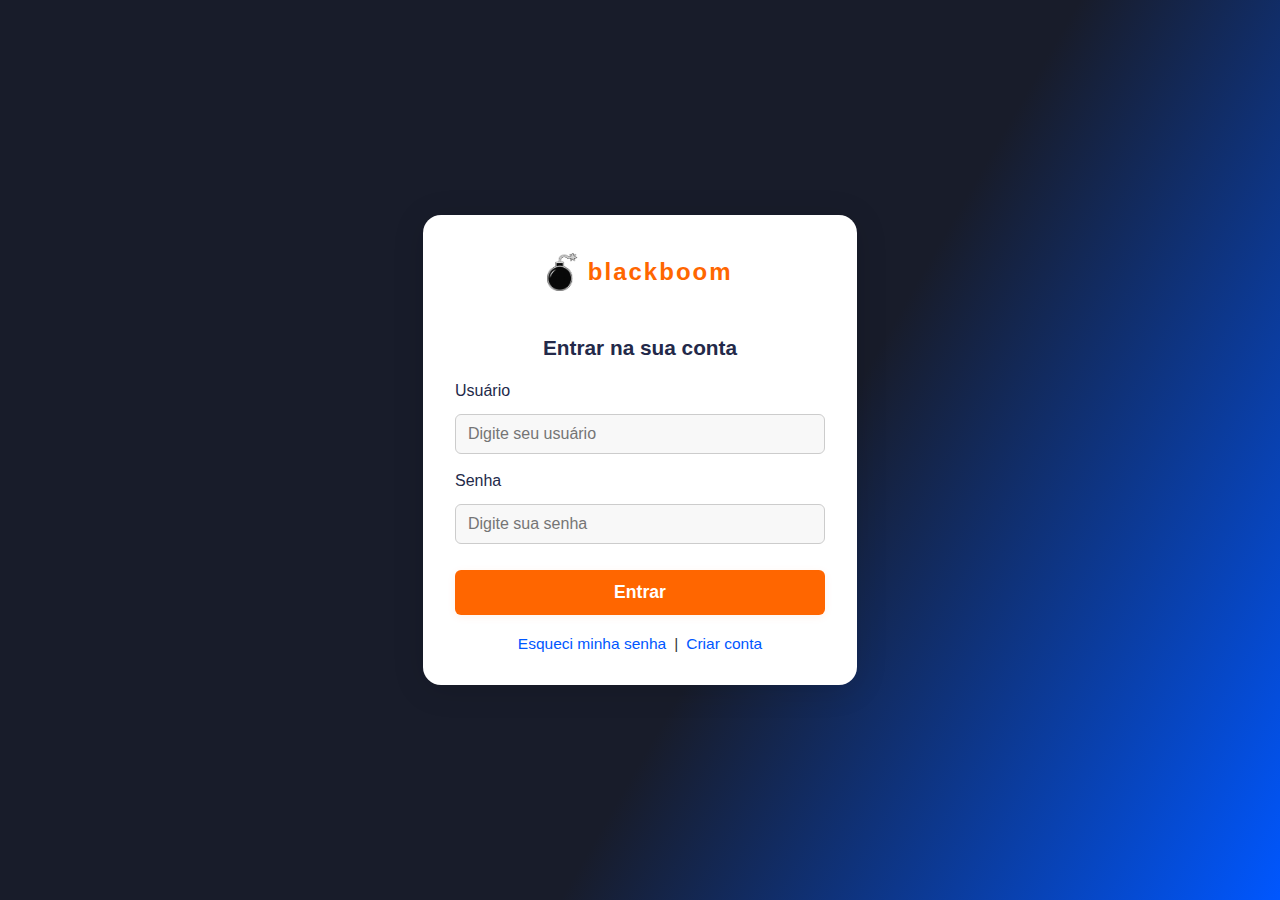
<file: index.html>
<!DOCTYPE html>
<html lang="pt-BR">
<head>
	<meta charset="UTF-8">
	<meta name="viewport" content="width=device-width, initial-scale=1.0">
	<title>Login - blackboom</title>
	<link rel="stylesheet" href="../css/style.css">
</head>
<body class="login-bg">
	<div class="login-container">
		<div class="login-logo">
			<img src="../imgs/logo2.png" alt="Logo da blackboom">
			<span class="logo-text">blackboom</span>
		</div>
		<form class="login-form">
			<h2>Entrar na sua conta</h2>
			<label for="usuario">Usuário</label>
			<input type="text" id="usuario" name="usuario" placeholder="Digite seu usuário" required>
			<label for="senha">Senha</label>
			<input type="password" id="senha" name="senha" placeholder="Digite sua senha" required>
			<button type="submit">Entrar</button>
			<div class="login-links">
				<a href="#">Esqueci minha senha</a>
				<span>|</span>
				<a href="registro.html">Criar conta</a>
			</div>
		</form>
	</div>
<script>
document.querySelector('.login-form').addEventListener('submit', async function(e) {
	e.preventDefault();
	const usuario = document.getElementById('usuario').value;
	const senha = document.getElementById('senha').value;

	const resp = await fetch('http://localhost:8080/api/login', {
		method: 'POST',
		headers: { 'Content-Type': 'application/json' },
		body: JSON.stringify({ login: usuario, senha: senha })
	});
	const data = await resp.json();
	if (data.success) {
		window.location.href = '../home.html';
	} else {
		alert('Usuário ou senha incorretos!');
	}
});
</script>
</body>
</html>
</file>
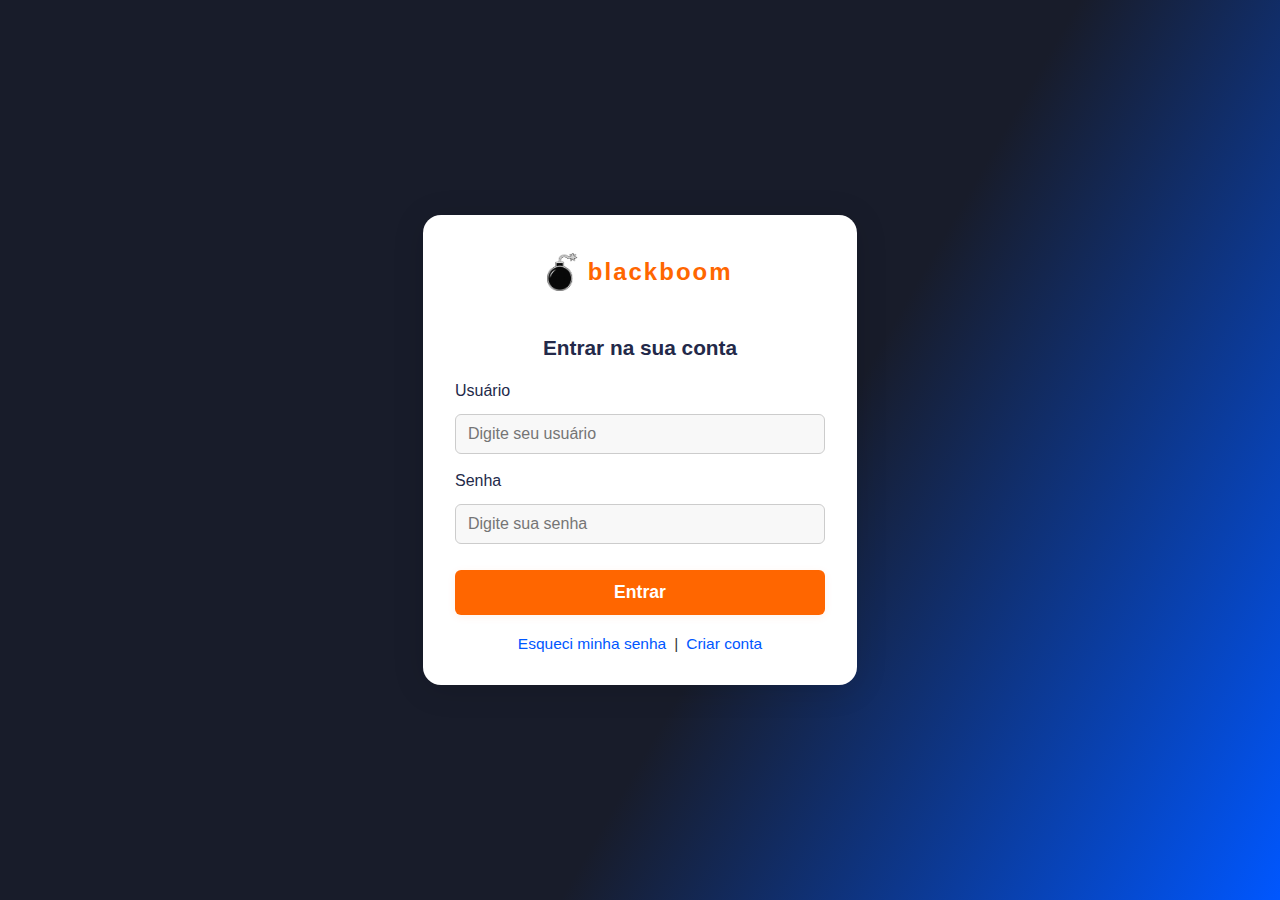
<file: html/login.html>
<!DOCTYPE html>
<html lang="pt-BR">
<head>
	<meta charset="UTF-8">
	<meta name="viewport" content="width=device-width, initial-scale=1.0">
	<title>Login - blackboom</title>
	<link rel="stylesheet" href="../css/style.css">
</head>
<body class="login-bg">
	<div class="login-container">
		<div class="login-logo">
			<img src="../imgs/logo2.png" alt="Logo da blackboom">
			<span class="logo-text">blackboom</span>
		</div>
		<form class="login-form">
			<h2>Entrar na sua conta</h2>
			<label for="usuario">Usuário</label>
			<input type="text" id="usuario" name="usuario" placeholder="Digite seu usuário" required>
			<label for="senha">Senha</label>
			<input type="password" id="senha" name="senha" placeholder="Digite sua senha" required>
			<button type="submit">Entrar</button>
			<div class="login-links">
				<a href="#">Esqueci minha senha</a>
				<span>|</span>
				<a href="#">Criar conta</a>
			</div>
		</form>
	</div>
<script>
document.querySelector('.login-form').addEventListener('submit', async function(e) {
	e.preventDefault();
	const usuario = document.getElementById('usuario').value;
	const senha = document.getElementById('senha').value;

	const resp = await fetch('http://localhost:8080/api/login', {
		method: 'POST',
		headers: { 'Content-Type': 'application/json' },
		body: JSON.stringify({ login: usuario, senha: senha })
	});
	const data = await resp.json();
	if (data.success) {
		window.location.href = '../home.html';
	} else {
		alert('Usuário ou senha incorretos!');
	}
});
</script>
</body>
</html>
</file>
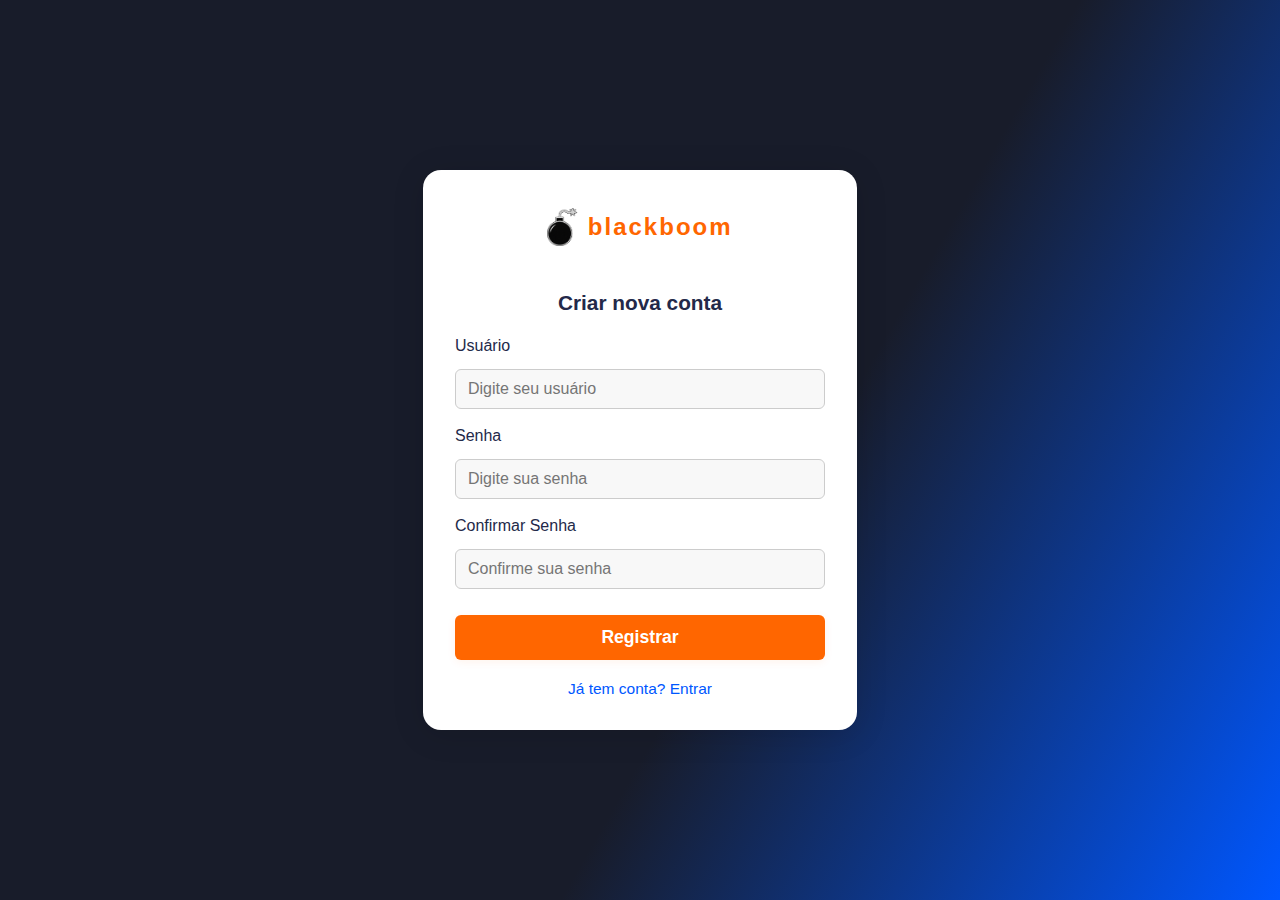
<file: html/registro.html>
<!DOCTYPE html>
<html lang="pt-BR">
<head>
	<meta charset="UTF-8">
	<meta name="viewport" content="width=device-width, initial-scale=1.0">
	<title>Registrar - blackboom</title>
	<link rel="stylesheet" href="../css/style.css">
</head>
<body class="login-bg">
	<div class="login-container">
		<div class="login-logo">
			<img src="../imgs/logo2.png" alt="Logo da blackboom">
			<span class="logo-text">blackboom</span>
		</div>
		<form class="login-form">
			<h2>Criar nova conta</h2>
			<label for="usuario">Usuário</label>
			<input type="text" id="usuario" name="usuario" placeholder="Digite seu usuário" required>
			<label for="senha">Senha</label>
			<input type="password" id="senha" name="senha" placeholder="Digite sua senha" required>
			<label for="confirmar">Confirmar Senha</label>
			<input type="password" id="confirmar" name="confirmar" placeholder="Confirme sua senha" required>
			<button type="submit">Registrar</button>
			<div class="login-links">
				<a href="login.html">Já tem conta? Entrar</a>
			</div>
		</form>
	</div>
</body>
</html>
</file>
<file: css/style.css>
/* ===== Login Page ===== */
.login-bg {
  min-height: 100vh;
  background: linear-gradient(120deg, var(--dark) 60%, var(--primary) 100%);
  display: flex;
  align-items: center;
  justify-content: center;
}

.login-container {
  background: #fff;
  border-radius: 18px;
  box-shadow: 0 4px 32px rgba(0,0,0,0.13);
  padding: 38px 32px 32px 32px;
  max-width: 370px;
  width: 100%;
  display: flex;
  flex-direction: column;
  align-items: center;
  gap: 18px;
}
.login-logo {
  display: flex;
  align-items: center;
  gap: 10px;
  margin-bottom: 10px;
}
.login-logo img {
  height: 38px;
}
.login-logo .logo-text {
  font-size: 1.5rem;
  font-weight: bold;
  color: var(--secondary);
  letter-spacing: 2px;
}
.login-form {
  width: 100%;
  display: flex;
  flex-direction: column;
  gap: 12px;
  text-decoration: none;
}
.login-form h2 {
  text-align: center;
  color: var(--dark-alt);
  margin-bottom: 10px;
  font-size: 1.3rem;
}
.login-form label {
  font-size: 1rem;
  color: var(--dark-alt);
  margin-bottom: 2px;
}
.login-form input {
  padding: 10px 12px;
  border: 1px solid var(--gray);
  border-radius: 6px;
  font-size: 1rem;
  background: #f8f8f8;
  margin-bottom: 6px;
  transition: border 0.2s;
}
.login-form input:focus {
  border: 1.5px solid var(--primary);
  outline: none;
}
.login-form button {
  background: var(--secondary);
  color: #fff;
  border: none;
  border-radius: 6px;
  padding: 12px 0;
  font-size: 1.1rem;
  font-weight: bold;
  cursor: pointer;
  margin-top: 8px;
  box-shadow: 0 2px 8px rgba(255,102,0,0.08);
  transition: background 0.2s, transform 0.15s;
}
.login-form button:hover {
  background: var(--secondary-hover);
  transform: translateY(-2px) scale(1.03);
}
.login-links {
  display: flex;
  justify-content: center;
  gap: 8px;
  margin-top: 8px;
  font-size: 0.97rem;
}
.login-links a {
  color: var(--primary);
  text-decoration: none;
  transition: color 0.2s;
}
.login-links a:hover {
  color: var(--secondary);
  text-decoration: underline;
}
/* ===== Logo + Search Container ===== */
.logo-search-container {
  display: flex;
  align-items: center;
  flex: 1;
  gap: 32px;
}
.logo-search-container .logo {
  margin-right: 18px;
  display: flex;
  align-items: center;
}
.logo-search-container .logo-text {
  font-size: 1.5rem;
  font-weight: bold;
  color: #fff;
  letter-spacing: 2px;
}
.logo-search-container .search-bar {
  flex: 1;
  margin: 0;
}

/* ===== Variáveis Globais ===== */
:root {
  --primary: #0057ff;
  --secondary: #ff6600;
  --secondary-hover: #ff8800;
  --dark: #181c2a;
  --dark-alt: #232949;
  --light: #f5f5f5;
  --gray: #ccc;
}

/* Reset */
body {
  margin: 0;
  font-family: Arial, sans-serif;
  background: var(--light);
  color: #333;
}

/* ===== Header / Top Bar ===== */
.top-bar {
  display: flex;
  align-items: center;
  justify-content: space-between;
  background: var(--dark);
  color: #fff;
  padding: 18px 40px;
  box-shadow: 0 2px 8px rgba(0,0,0,0.05);
}
.logo {
  font-size: 1.8rem;
  font-weight: bold;
  color: #fff;
  letter-spacing: 2px;
}
.logo img {
  height: 40px;
  margin-right: 10px;
}
.search-bar {
  flex: 1;
  display: flex;
  margin: 0 30px;
}
.search-bar input {
  width: 100%;
  padding: 10px 14px;
  border: 1px solid var(--gray);
  border-radius: 4px 0 0 4px;
  font-size: 1rem;
}
.search-bar button {
  padding: 10px 22px;
  border: none;
  background: var(--secondary);
  color: #fff;
  border-radius: 0 4px 4px 0;
  font-size: 1rem;
  cursor: pointer;
  font-weight: bold;
  transition: background 0.2s;
}
.search-bar button:hover {
  background: var(--secondary-hover);
}
.user-cart {
  display: flex;
  align-items: center;
  gap: 20px;
}

.contacoisa {
  color: #fff;
  text-decoration: none;
  font-weight: bold;
}

.user-cart .icon {
  font-size: 22px;
  cursor: pointer;
}

/* ===== Categories ===== */
.categories {
  display: flex;
  justify-content: center;
  background: #e0e0e0;
  font-weight: bold;
  font-size: 18px;
  border-bottom: 2px solid #aaa;
}
.categories button, .categories div {
  padding: 10px 22px;
  margin: 8px 8px;
  background: #fff;
  color: var(--dark-alt);
  border: none;
  border-radius: 24px;
  font-size: 1rem;
  font-weight: 600;
  box-shadow: 0 2px 8px rgba(0,0,0,0.06);
  cursor: pointer;
  transition: background 0.2s, color 0.2s, box-shadow 0.2s, transform 0.15s;
  outline: none;
  border-right: none;
  position: relative;
}
.categories button:hover, .categories div:hover {
  background: var(--secondary);
  color: #fff;
  box-shadow: 0 4px 16px rgba(255,102,0,0.15);
  transform: translateY(-2px) scale(1.04);
}
.categories button:active, .categories div:active {
  background: var(--secondary-hover);
  color: #fff;
}
.categories button:last-child, .categories div:last-child {
  border-right: none;
}

/* ===== Banner ===== */
.banner {
  background: linear-gradient(90deg, var(--primary) 60%, #ff9800 100%);
  color: #fff;
  padding: 40px 20px;
  text-align: center;
  position: relative;
}
.banner-content {
  max-width: 900px;
  margin: 0 auto;
  text-align: left;
}
.banner .promo {
  font-size: 14px;
  font-weight: bold;
  margin-bottom: 10px;
  display: flex;
  align-items: center;
  gap: 8px;
}
.banner h2 {
  font-size: 2rem;
  margin: 10px 0;
}
.banner .coupon {
  margin-top: 18px;
  font-size: 18px;
  font-weight: bold;
  display: flex;
  align-items: center;
  gap: 10px;
}
.banner .coupon span {
  background: #fff;
  color: var(--primary);
  padding: 6px 18px;
  border-radius: 6px;
  font-size: 1rem;
  font-weight: bold;
}
.banner .partiu-btn {
  position: absolute;
  right: 60px;
  top: 60px;
  background: var(--primary);
  color: #fff;
  border: none;
  border-radius: 20px;
  padding: 12px 32px;
  font-size: 18px;
  cursor: pointer;
  font-weight: bold;
  box-shadow: 0 2px 8px rgba(0,0,0,0.1);
}
.banner .partiu-btn:hover {
  background: #0042c1;
}

/* ===== Products Carousel ===== */
.products-carousel {
  background: #fff;
  margin: -40px auto 0;
  max-width: 1200px;
  border-radius: 12px;
  box-shadow: 0 2px 12px rgba(0,0,0,0.07);
  padding: 30px 20px 20px;
  display: flex;
  gap: 18px;
  align-items: flex-start;
  position: relative;
  z-index: 3;
  overflow-x: auto;
}
.product-card {
  flex: 0 0 210px;
  background: #fff;
  border: 1px solid #eee;
  border-radius: 8px;
  padding: 12px;
  text-align: center;
  box-shadow: 0 1px 4px rgba(0,0,0,0.04);
  display: flex;
  flex-direction: column;
  gap: 8px;
  transition: transform 0.2s;
}
.product-card:hover {
  transform: translateY(-4px);
  box-shadow: 0 4px 12px rgba(0,0,0,0.08);
}
.product-card img {
  width: 100%;
  height: 100px;
  object-fit: contain;
}
.product-card .title {
  font-size: 15px;
  font-weight: bold;
  min-height: 48px;
}
.product-card .old-price {
  text-decoration: line-through;
  color: #888;
  font-size: 13px;
}
.product-card .price {
  color: var(--secondary);
  font-size: 20px;
  font-weight: bold;
}
.product-card .pix { color: var(--secondary); font-size: 13px; }
.product-card .installments { color: #444; font-size: 13px; }
.product-card .stock { color: var(--primary); font-size: 12px; }

.carousel-arrow {
  position: absolute;
  top: 50%;
  transform: translateY(-50%);
  background: #eee;
  border: none;
  border-radius: 50%;
  width: 36px;
  height: 36px;
  font-size: 22px;
  cursor: pointer;
  z-index: 4;
}
.carousel-arrow.left { left: -18px; }
.carousel-arrow.right { right: -18px; }

/* ===== Footer ===== */
.footer {
  background: var(--dark);
  color: #fff;
  text-align: center;
  padding: 18px 0;
  margin-top: 40px;
  font-size: 0.9rem;
}

/* ===== Responsividade ===== */
@media (max-width: 900px) {
  .top-bar {
    flex-direction: column;
    gap: 18px;
    padding: 18px 10px;
  }
  .logo-search-container {
    flex-direction: column;
    gap: 10px;
    width: 100%;
  }
  .logo-search-container .search-bar {
    width: 100%;
  }
  .search-bar { margin: 10px 0; }
  .banner .partiu-btn {
    position: static;
    margin: 20px auto 0;
    display: block;
  }
  .products-carousel {
    flex-wrap: wrap;
    justify-content: center;
  }
}
</file>
